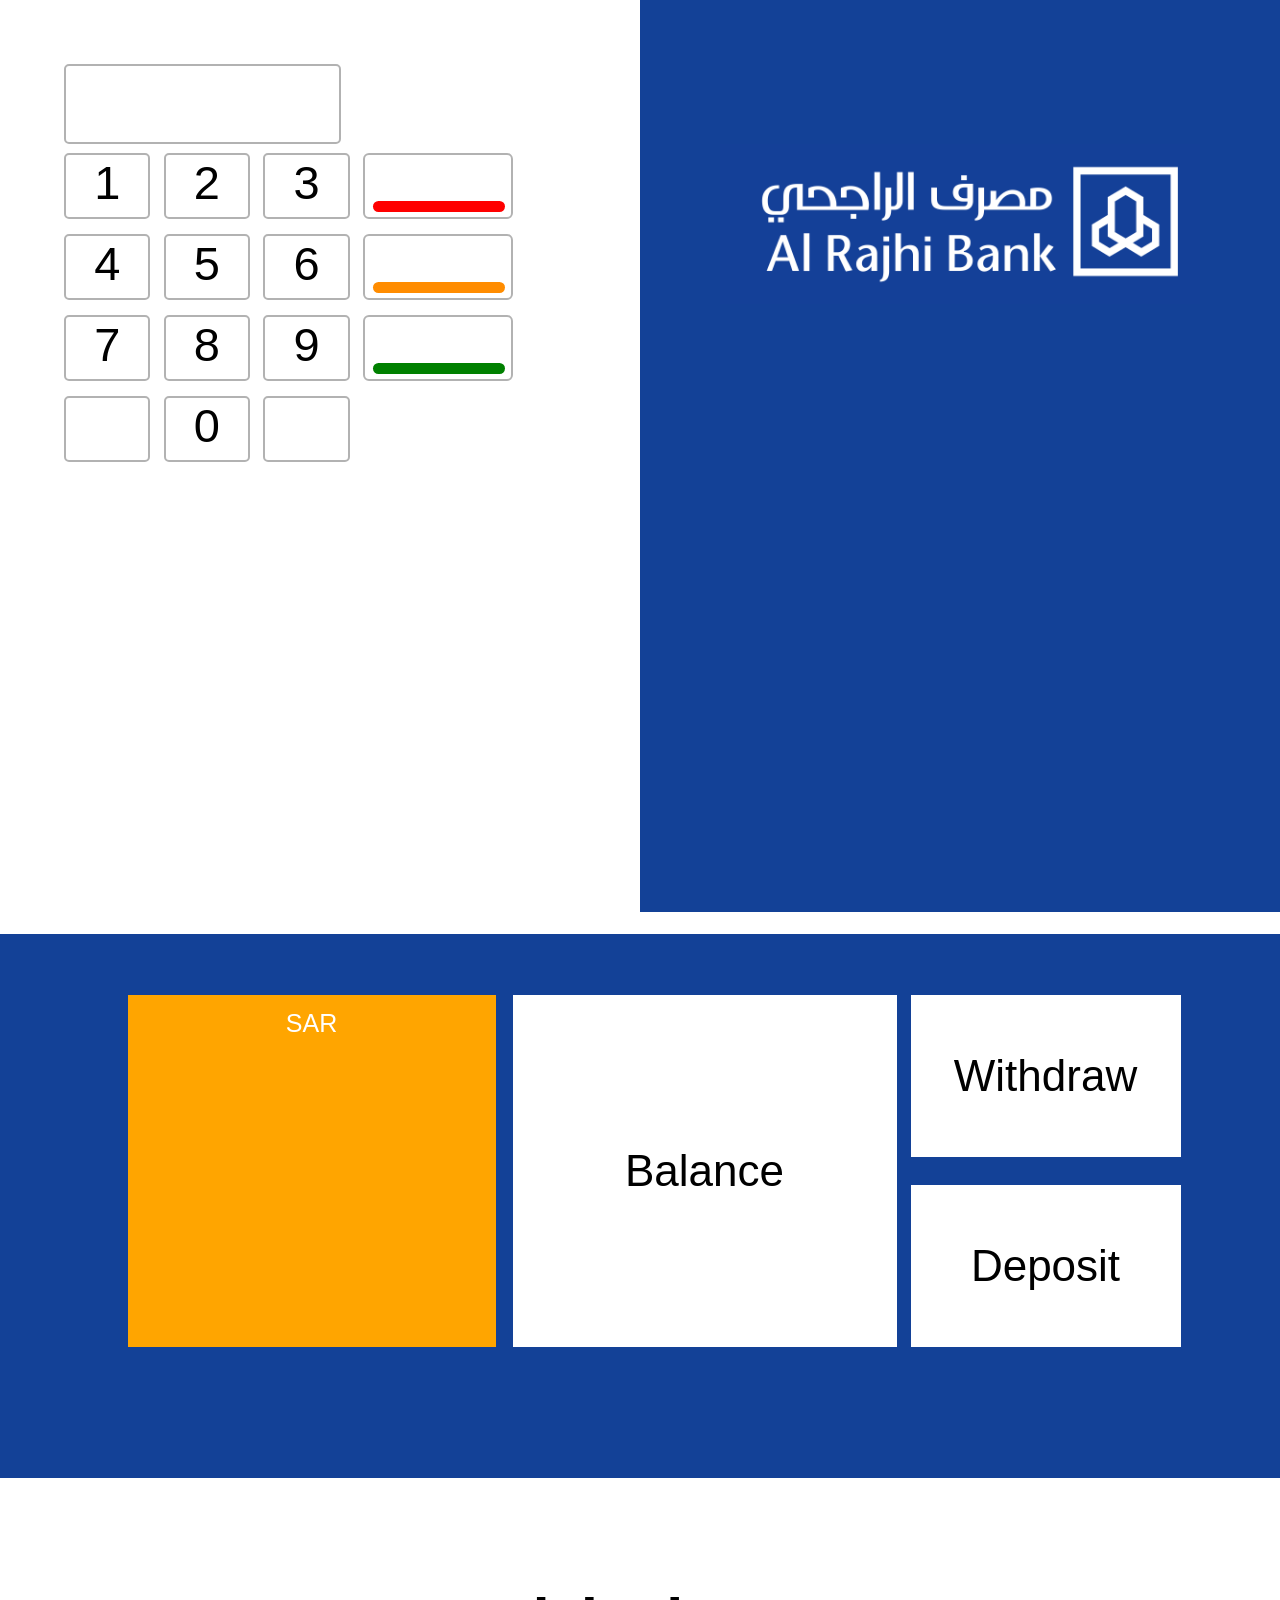
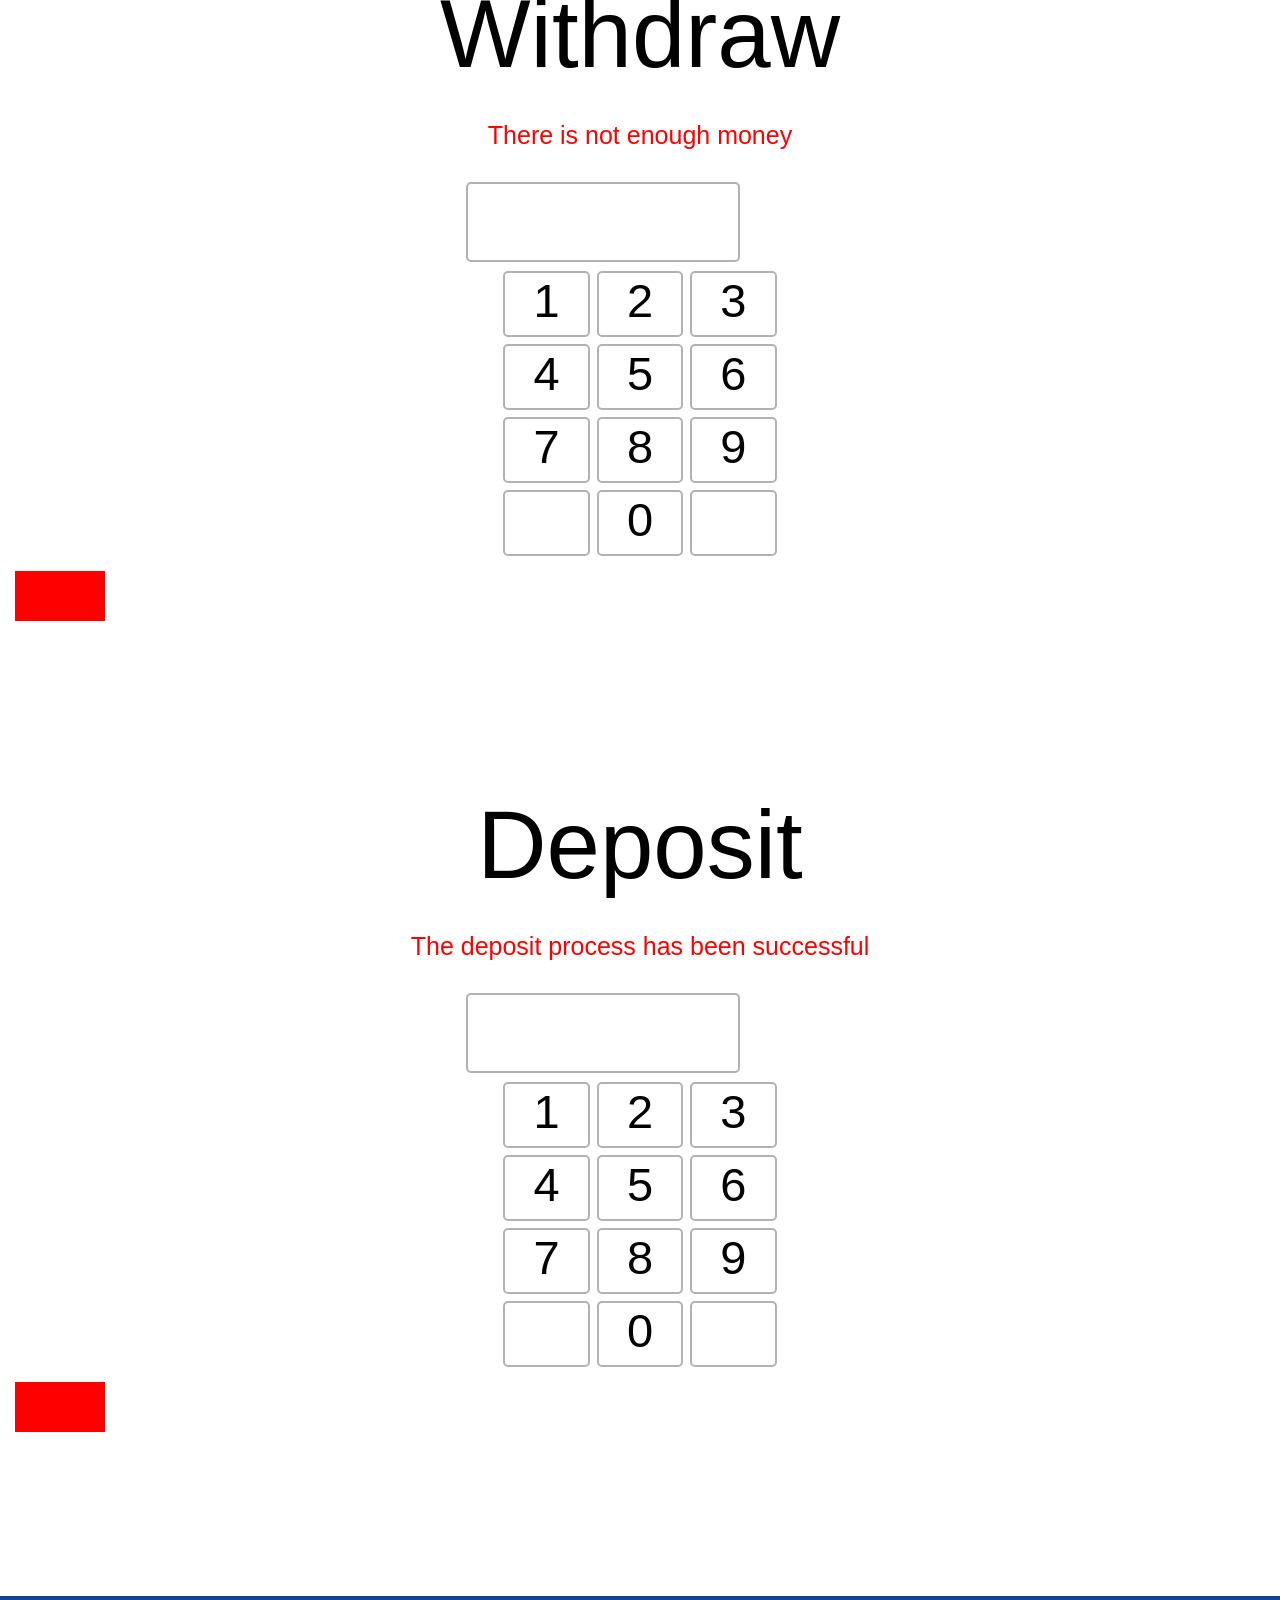
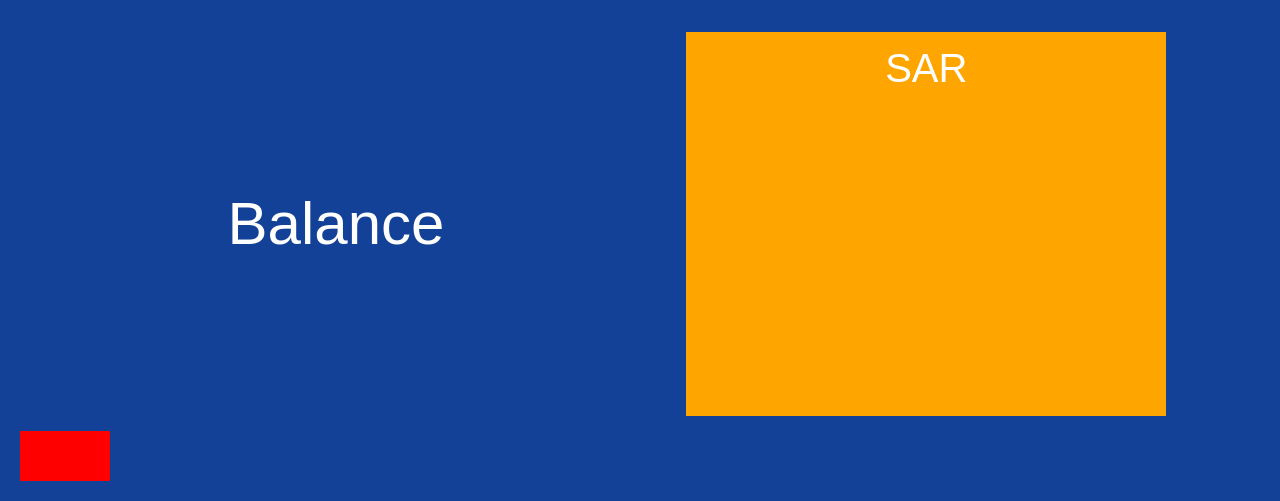
<file: starter-code/index.html>
<!DOCTYPE html>
<html lang="en">

<head>
    <meta charset="UTF-8">
    <meta name="viewport" content="width=device-width, initial-scale=1.0">
    <link rel="stylesheet" href="../starter-code/css/main.css">
    <title>ATM Interface</title>
</head>

<body>
    <!-- Home screen, this screen is for insert card -->

    <div id="screen__pin">
        <div class='container'>

            <form class="pin_form">
                <p class="error_message hidden">Theif! Theif!! Theif!!!</p>

                <div type="text" class="text_box" name="display"></div>

                <div class="selected">
                    <div class='pin_button'>
                        <div class="pin_num" value="1" onclick="AddPin()">1</div>
                        <div class="pin_num" value="2">2</div>
                        <div class="pin_num" value="3">3</div>

                        <div id="pin_cancel_btn">
                            <div class="cancel_btn_color"></div>
                        </div>

                        <div class="pin_num" value="4">4</div>
                        <div class="pin_num" value="5">5</div>
                        <div class="pin_num" value="6">6</div>

                        <div id="pin_clear_btn">
                            <div class="clear_btn_color"></div>
                        </div>

                        <div class="pin_num" value="7">7</div>
                        <div class="pin_num" value="8">8</div>
                        <div class="pin_num" value="9">9</div>

                        <div id="pin_enter_btn">
                            <div class="enter_btn_color"></div>
                        </div>

                        <div class="emt_btn"></div>
                        <div class="pin_num" value="0">0</div>
                        <div class="emt_btn"></div>
                    </div>
                    <!-- <div class="operation_btn">
                        <div id="pin_cancel_btn">
                            <div class="cancel_btn_color"></div>
                        </div>
                        <div id="pin_clear_btn">
                            <div class="clear_btn_color"></div>
                        </div>
                        <div id="pin_enter_btn">
                            <div class="enter_btn_color"></div>
                        </div>
                    </div> -->
                </div>
            </form>
        </div>

        <div class="container">
            <div id='Logo'>
                <img src="../img/2000px-Al_Rajhi_Bank_Logo.svg.png" alt="Al_Rajhi_Bank_Logo">
            </div>
        </div>
    </div>

    <div id="screen__landing">

        <div class="date_time_item">

            <div class="Time"></div>
            <br>
            <div class="Date"></div>

        </div>

        <div class="dashboard">

            <div class="message-tap">
                <!-- <p>Good Morning "name", How are you today?</p> -->
            </div>
            <div class="window">
                <div class="anmount__screen">
                    <div id="anmount_num"></div>
                    <div class="currency">SAR</div>
                </div>

                <div class="processes__btn">
                    <div id="balance_btn">Balance</div>
                    <div id="withdraw_btn">Withdraw</div>
                    <div id="deposit_btn">Deposit</div>
                </div>
            </div>

        </div>

    </div>

    <div id="screen__withdrawal">
        <div class='container'>

            <div class="withdrawal_title">
                <p>Withdraw</p>
            </div>

            <form class="withdra_form">
                <p class="warning_message">There is not enough money</p>

                <input type="text" class="text_box" name="display">

                <div class="withdra_pin_selected">
                    <div class='pin_button'>
                        <div class="pin_num" value="1">1</div>
                        <div class="pin_num" value="2">2</div>
                        <div class="pin_num" value="3">3</div>

                        <div class="pin_num" value="4">4</div>
                        <div class="pin_num" value="5">5</div>
                        <div class="pin_num" value="6">6</div>

                        <div class="pin_num" value="7">7</div>
                        <div class="pin_num" value="8">8</div>
                        <div class="pin_num" value="9">9</div>

                        <div class="emt_btn"></div>
                        <div class="pin_num" value="0">0</div>
                        <div class="emt_btn"></div>
                    </div>

                    <!-- <div class="operation_btn">
                        <div id="withdraw_cancel_btn">
                            <div class="cancel_btn_color"></div>
                        </div>
                        <div id="withdraw_clear_btn">
                            <div class="clear_btn_color"></div>
                        </div>
                        <div id="withdraw_enter_btn">
                            <div class="enter_btn_color"></div>
                        </div>
                    </div> -->
                </div>
            </form>
            <div id="withdraw_back_btn"></div>
        </div>
    </div>

    <div id="screen__deposit">
        <div class="container">

            <div class="deposit_title">
                <p>Deposit</p>
            </div>

            <form action="" class="deposit_form">
                <p class="deposit_message">The deposit process has been successful</p>

                <input type="text" class="text_box">

                <div class="deposit_pin_selected">
                    <div class="pin_button">
                        <div class="pin_num" value="1">1</div>
                        <div class="pin_num" value="2">2</div>
                        <div class="pin_num" value="3">3</div>

                        <div class="pin_num" value="4">4</div>
                        <div class="pin_num" value="5">5</div>
                        <div class="pin_num" value="6">6</div>

                        <div class="pin_num" value="7">7</div>
                        <div class="pin_num" value="8">8</div>
                        <div class="pin_num" value="9">9</div>

                        <div class="emt_btn"></div>
                        <div class="pin_num" value="0">0</div>
                        <div class="emt_btn"></div>
                    </div>

                    <!-- <div class="operation_btn">
                        <div id="deposit_cancel_btn">
                            <div class="cancel_btn_color"></div>
                        </div>
                        <div id="deposit_clear_btn">
                            <div class="clear_btn_color"></div>
                        </div>
                        <div id="deposit_enter_btn">
                            <div class="enter_btn_color"></div>
                        </div>
                    </div> -->
                </div>
            </form>
            <div id="deposit_back_btn"></div>
        </div>
    </div>

    <div id="screen__balance">

        <div class="date_time_item">

            <div class="Time"></div>
            <br>
            <div class="Date"></div>

        </div>
        <div id="balance__dashboard">

            <div class="message-tap">
                <!-- <p>Good Morning "name", How are you today?</p> -->
            </div>

            <div class="balance_box">
                <div class="balance_text">
                    <p>Balance</p>
                </div>
                <div class="balance_screen">
                    <div id="balance_num"></div>
                    <div class="currency">SAR</div>
                </div>
            </div>
            <div id="balance_back_btn"></div>
        </div>

    </div>

    <script src="../starter-code/js/jQuery.js"></script>
    <script src="../starter-code/js/main.js"></script>

</body>

</html>
</file>
<file: starter-code/css/main.css>
* {
  box-sizing: border-box;
  margin: 0;
  padding: 0;
  font-family: 'Trebuchet MS', 'Lucida Sans Unicode', 'Lucida Grande', 'Lucida Sans', Arial, sans-serif;
}

#screen__pin {
  display: grid;
  grid-template-columns: repeat(2, 1fr);
  height: 100%;
}

.pin_form {
  height: 100%;
  width: 83%;
  margin: 4rem;
}

#Logo {
  background-color: #134197;
  height: 57rem;
  padding-top: 9rem;
  display: flex;
  justify-content: center;
}

#Logo img {
  height: 10em;
  width: 30em;
}

.error_message {
  color: red;
  font-size: 20px;
  margin: 0.4rem 0;
  padding: 0.6rem 0 0 2rem;
}

.hidden {
  display: none;
}

.text_box {
  width: 277px;
  height: 80px;
  margin-bottom: 9px;
  border: rgba(0, 0, 0, 0.3) solid 2px;
  text-align: center;
  border-radius: 5px;
  outline: 0;
  cursor: pointer;
  font-size: 25px;
}

.pin_button {
  font-size: 47px;
  display: grid;
  grid-template-columns: 15% 15% 15% 30%;
  row-gap: 15px;
  column-gap: 20px;
}

.pin_num,
.emt_btn {
  border: rgba(0, 0, 0, 0.3) solid 2px;
  text-align: center;
  height: 66px;
  width: 5.4rem;
  border-radius: 5px;
}
/* 
.operation_btn {
  float: right;
} */

#pin_cancel_btn,
#pin_clear_btn,
#pin_enter_btn,
#withdraw_cancel_btn,
#withdraw_clear_btn,
#withdraw_enter_btn,
#deposit_cancel_btn,
#deposit_clear_btn,
#deposit_enter_btn {
  width: 150px;
  height: 66px;
  border: rgba(0, 0, 0, 0.3) solid 2px;
  border-radius: 6px;
}

.cancel_btn_color,
.clear_btn_color,
.enter_btn_color {
  position: relative;
  top: 46px;
  left: 8px;
  height: 11px;
  width: 132px;
  border-radius: 10px;
}

.cancel_btn_color {
  background-color: red;
}

.clear_btn_color {
  background-color: darkorange;
}

.enter_btn_color {
  background-color: green;
}

.Click:hover {
  background-color: rgb(27, 66, 151);
  color: white;
}

#command_span {
  width: 33ex;
  height: 66px;
  display: flex;
  flex-direction: column;
  transform: translate(45ex, -43ex);
}

.command_button {
  height: 50ex;
  background-color: rgb(252, 248, 248);
  border: rgba(0, 0, 0, 0.3) solid 2px;
  margin: 11px;
}

/* Landing Screen */

#screen__landing {
  height: 40rem;
}

.date_time_item {
  display: flex;
  justify-content: flex-end;
  padding-right: 13px;
  gap: 5px;
}

.Time,
.Date {
  font-size: 17px;
  margin: 14px 0 8px 0;
}

.dashboard {
  background-color: #134197;
  height: 34rem;
  padding: 15px;
}

.message-tap {
  color: #ffffff;
  margin: 1.9rem 1.7rem;
  font-size: 4ex;
}

.window {
  padding: 1rem;
  height: 24rem;
  display: flex;
  justify-content: center;
}

.anmount__screen {
  width: 23rem;
  height: 22rem;
  background-color: orange;
  text-align: center;
  font-size: 25px;
  margin-right: 17px;
  float: left;
}

#anmount_num,
#balance_num {
  font-size: 150px;
  margin: 14px 0 8px 0;
}

.processes__btn {
  text-align: center;
  display: grid;
  grid-template-columns: 60% 50%;
  grid-template-rows: 30px 30px;
  grid-auto-flow: column;
  column-gap: 14px;
  row-gap: 10rem;
  width: 40rem;
}

#balance_btn,
#withdraw_btn,
#deposit_btn {
  background-color: #ffffff;
  display: flex;
  justify-content: center;
  align-items: center;
  font-size: 44px;
}

#balance_btn {
  width: 100%;
  height: 22rem;
  grid-column: 1;
  grid-row: 1 / 3;
}

#withdraw_btn,
#deposit_btn {
  width: 270px;
  height: 162px;
}

/* Withdrawal Screen And Deposti Screen*/

#screen__withdrawal,
#screen__deposit {
  height: 49rem;
}

.withdrawal_title,
.deposit_title {
  text-align: center;
  font-size: 6rem;
  margin: 1.7rem 0;
}

.withdra_form,
.deposit_form {
  height: 100%;
  margin: 0 8rem;
}

.withdra_pin_selected,
.deposit_pin_selected {
  display: flex;
  justify-content: center;
}

.withdra_pin_selected .pin_button,
.deposit_pin_selected .pin_button {
  display: grid;
  grid-template-columns: repeat(3, 1fr);
  row-gap: 7px;
  column-gap: 7px;
}

.withdra_form .text_box,
.deposit_form .text_box {
  display: flex;
  justify-content: center;
  align-items: center;
  position: relative;
  left: 21.1rem;
  width: 274px;
}

.warning_message,
.deposit_message {
  color: red;
  font-size: 25px;
  margin: 2rem;
  text-align: center;
}

/* Screen Balance */

#balance__dashboard {
  background-color: #134197;
  height: 100%;
  padding: 5px;
}

.balance_box {
  height: 60%;
  text-align: center;
  display: flex;
  justify-content: center;
  align-items: center;
  column-gap: 8rem;
}

.balance_text {
  width: 35%;
  height: 20rem;
  font-size: 60px;
  float: left;
  display: flex;
  justify-content: center;
  align-items: center;
}

.balance_screen {
  background-color: orange;
  width: 30rem;
  height: 24rem;
  font-size: 40px;
  float: right;
}

#anmount_num,
.balance_text,
#balance_num,
.currency {
  color: #fff;
}

#withdraw_back_btn,
#deposit_back_btn,
#balance_back_btn {
  width: 90px;
  height: 50px;
  background-color: red;
  margin: 15px;
}
</file>
